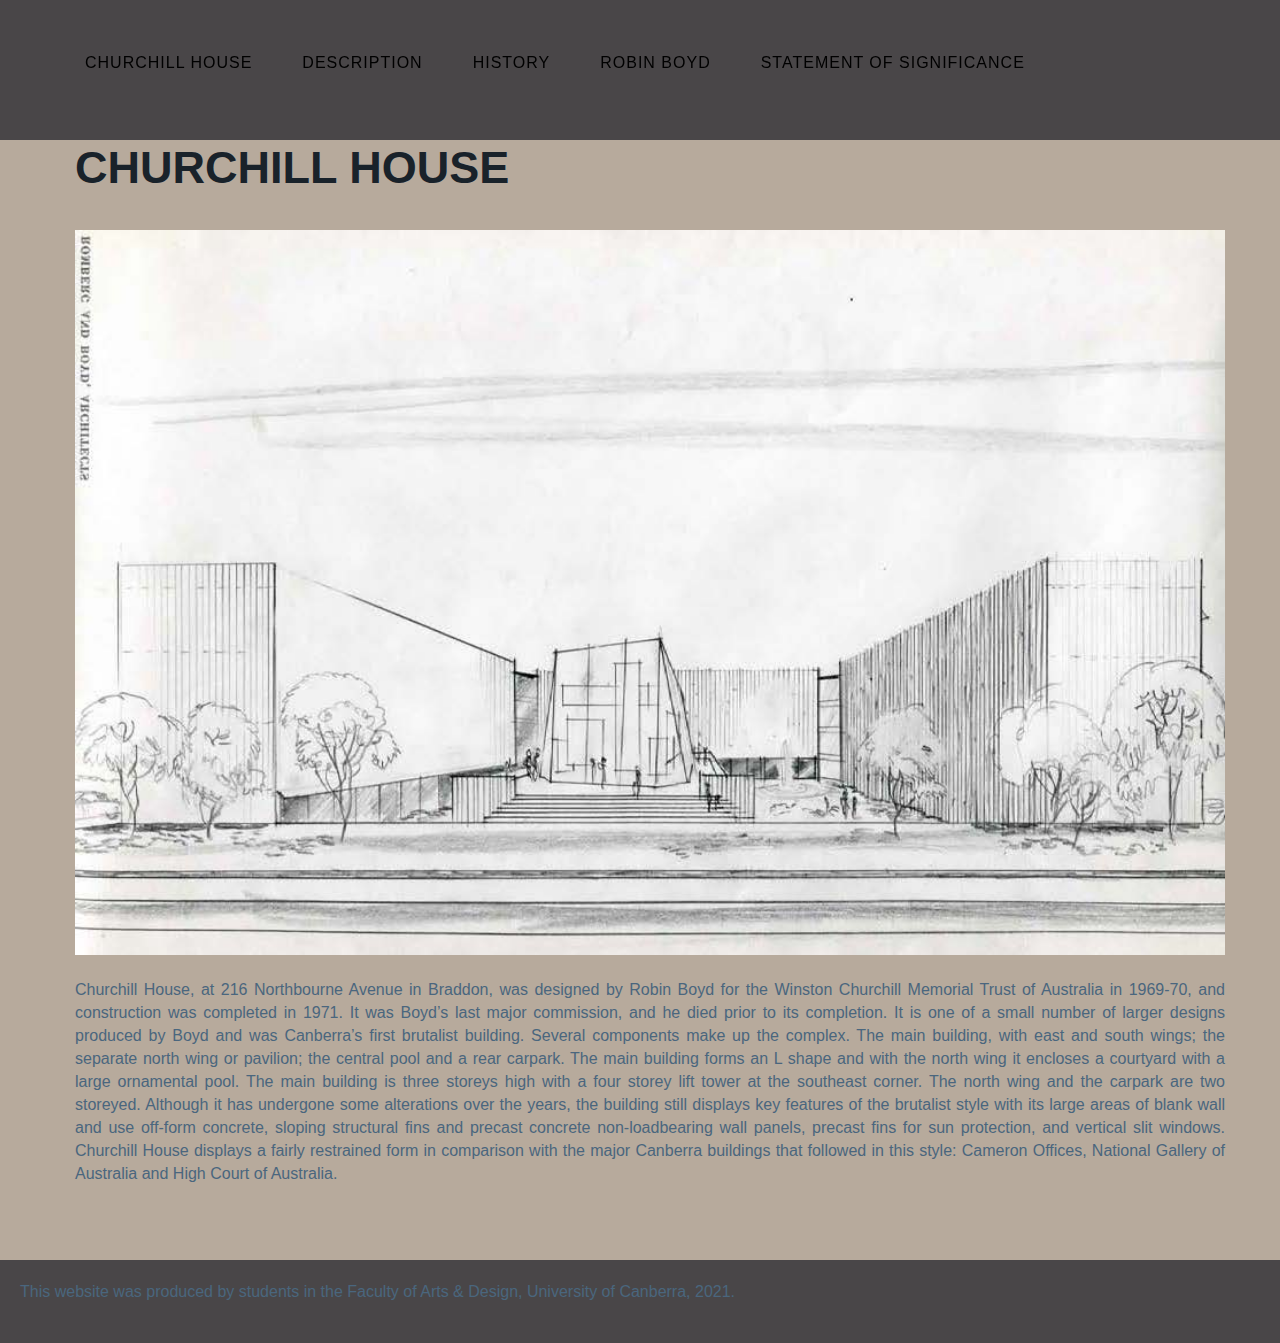
<file: index.html>
<!DOCTYPE html>

<html lang="en">
    <head>
        <title>Churchill House</title>
        <meta charset="utf-8">
        <link href="site/assets/css/reset.css" rel="stylesheet"> 
        <link href="site/assets/css/styles.css" rel="stylesheet"> 

    </head>

    <body> 
        
        <header> 
            <img src="site/assets/img/logo.PNG" alt="logo" class="logo">
            <div class="wrapper"> 
            <a href="index.html"></a>
            <nav> 
                <ul> 
                    <li><a href="index.html">Churchill House</a></li>
                    <li><a href="description.html">Description</a></li>
                    <li><a href="history.html">History</a></li>
                    <li><a href="robinboyd.html">Robin Boyd</a></li>
                    <li><a href="statementofsignificance.html">statement of Significance</a></li>
                </ul>
            </nav>
            </div>
        </header>
       

        <main>
            
            <div class="main">
            <h1>Churchill House</h1>

            <img src="site/assets/img/churchill-house-4.jpg" alt="blueprints" class="heroimg">
            
            <p>Churchill House, at 216 Northbourne Avenue in Braddon, was designed by Robin Boyd for the Winston Churchill Memorial Trust of Australia in 1969-70, and construction was completed in 1971. It was Boyd’s last major commission, and he died prior to its completion. It is one of a small number of larger designs produced by Boyd and was Canberra’s first brutalist building.

                Several components make up the complex. The main building, with east and south wings; the separate north wing or pavilion; the central pool and a rear carpark. The main building forms an L shape and with the north wing it encloses a courtyard with a large ornamental pool. The main building is three storeys high with a four storey lift tower at the southeast corner. The north wing and the carpark are two storeyed.
                
                Although it has undergone some alterations over the years, the building still displays key features of the brutalist style with its large areas of blank wall and use off-form concrete, sloping structural fins and precast concrete non-loadbearing wall panels, precast fins for sun protection, and vertical slit windows. Churchill House displays a fairly restrained form in comparison with the major Canberra buildings that followed in this style: Cameron Offices, National Gallery of Australia and High Court of Australia. </p>
    
            </div>
        </main>

        <footer>
            <p>This website was produced by students in the Faculty of Arts & Design, University of Canberra, 2021.</p>
        </footer>
    
    </body>
</html>
</file>
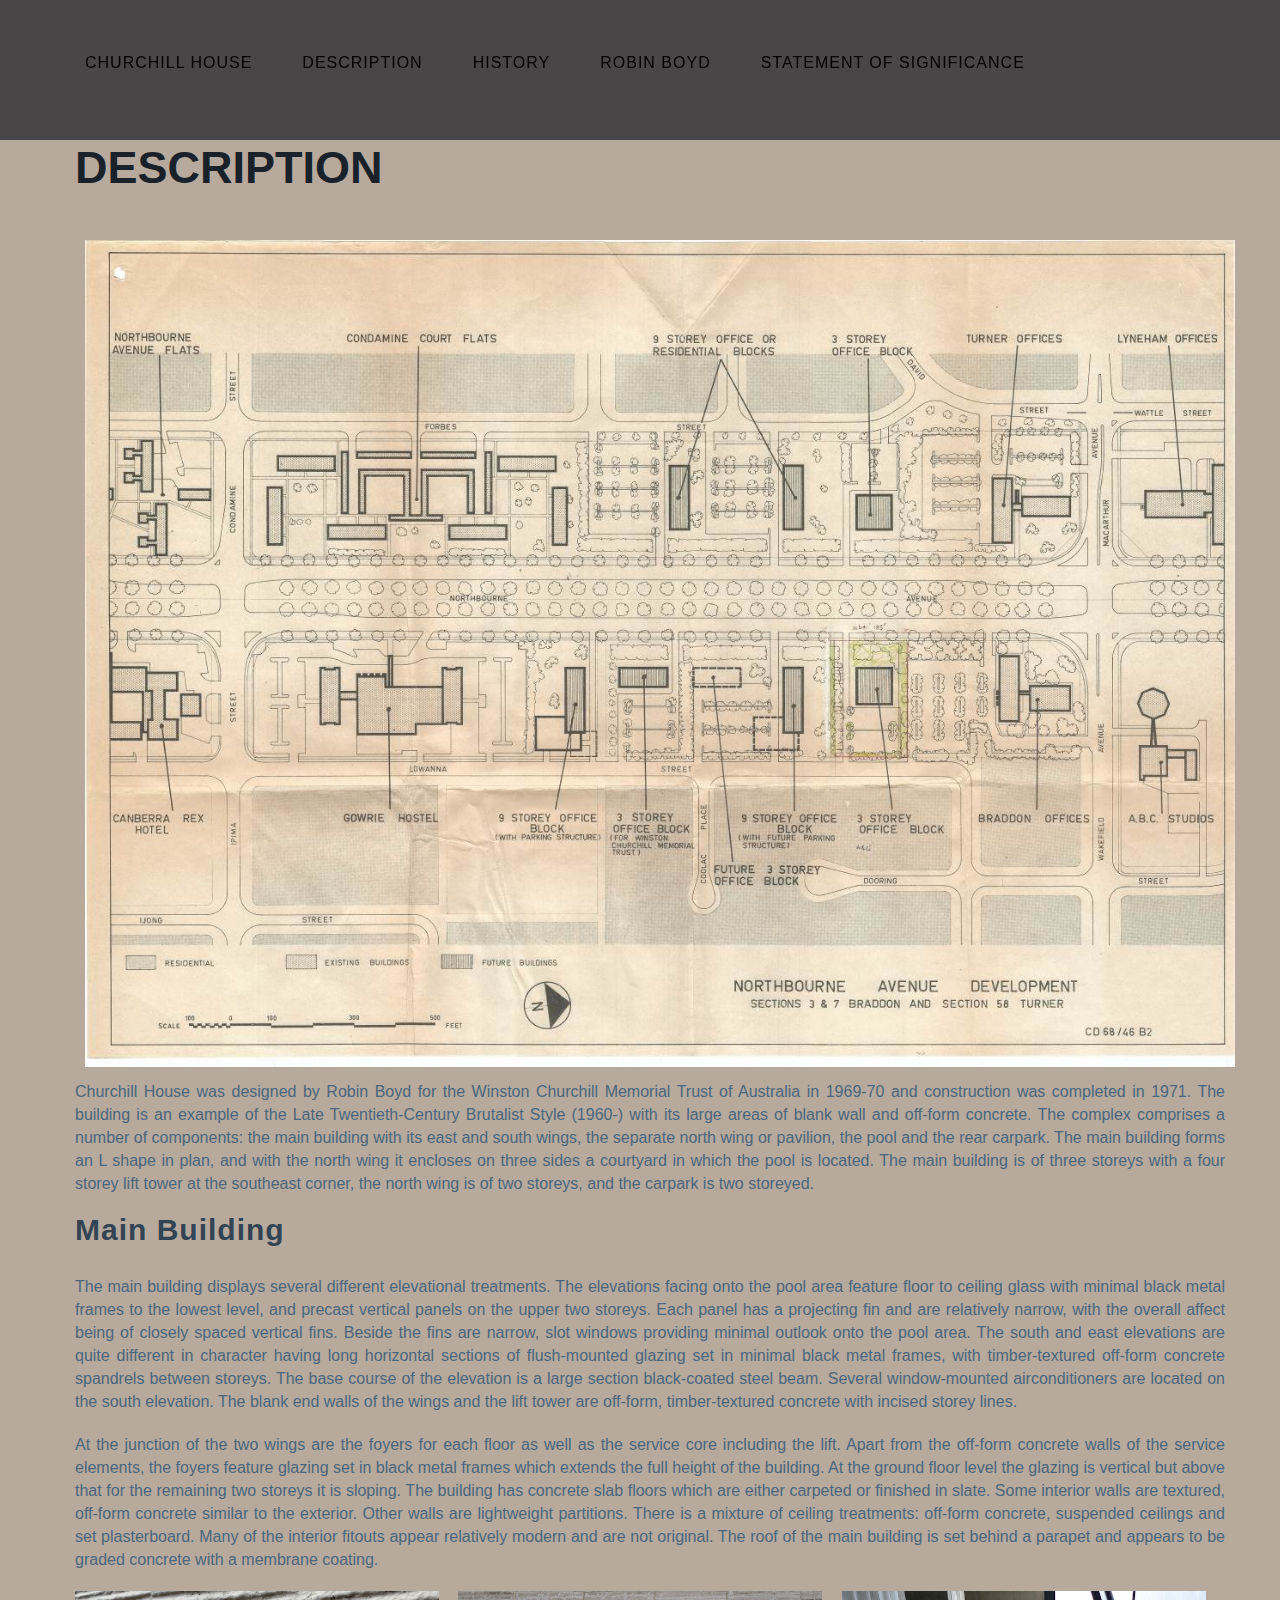
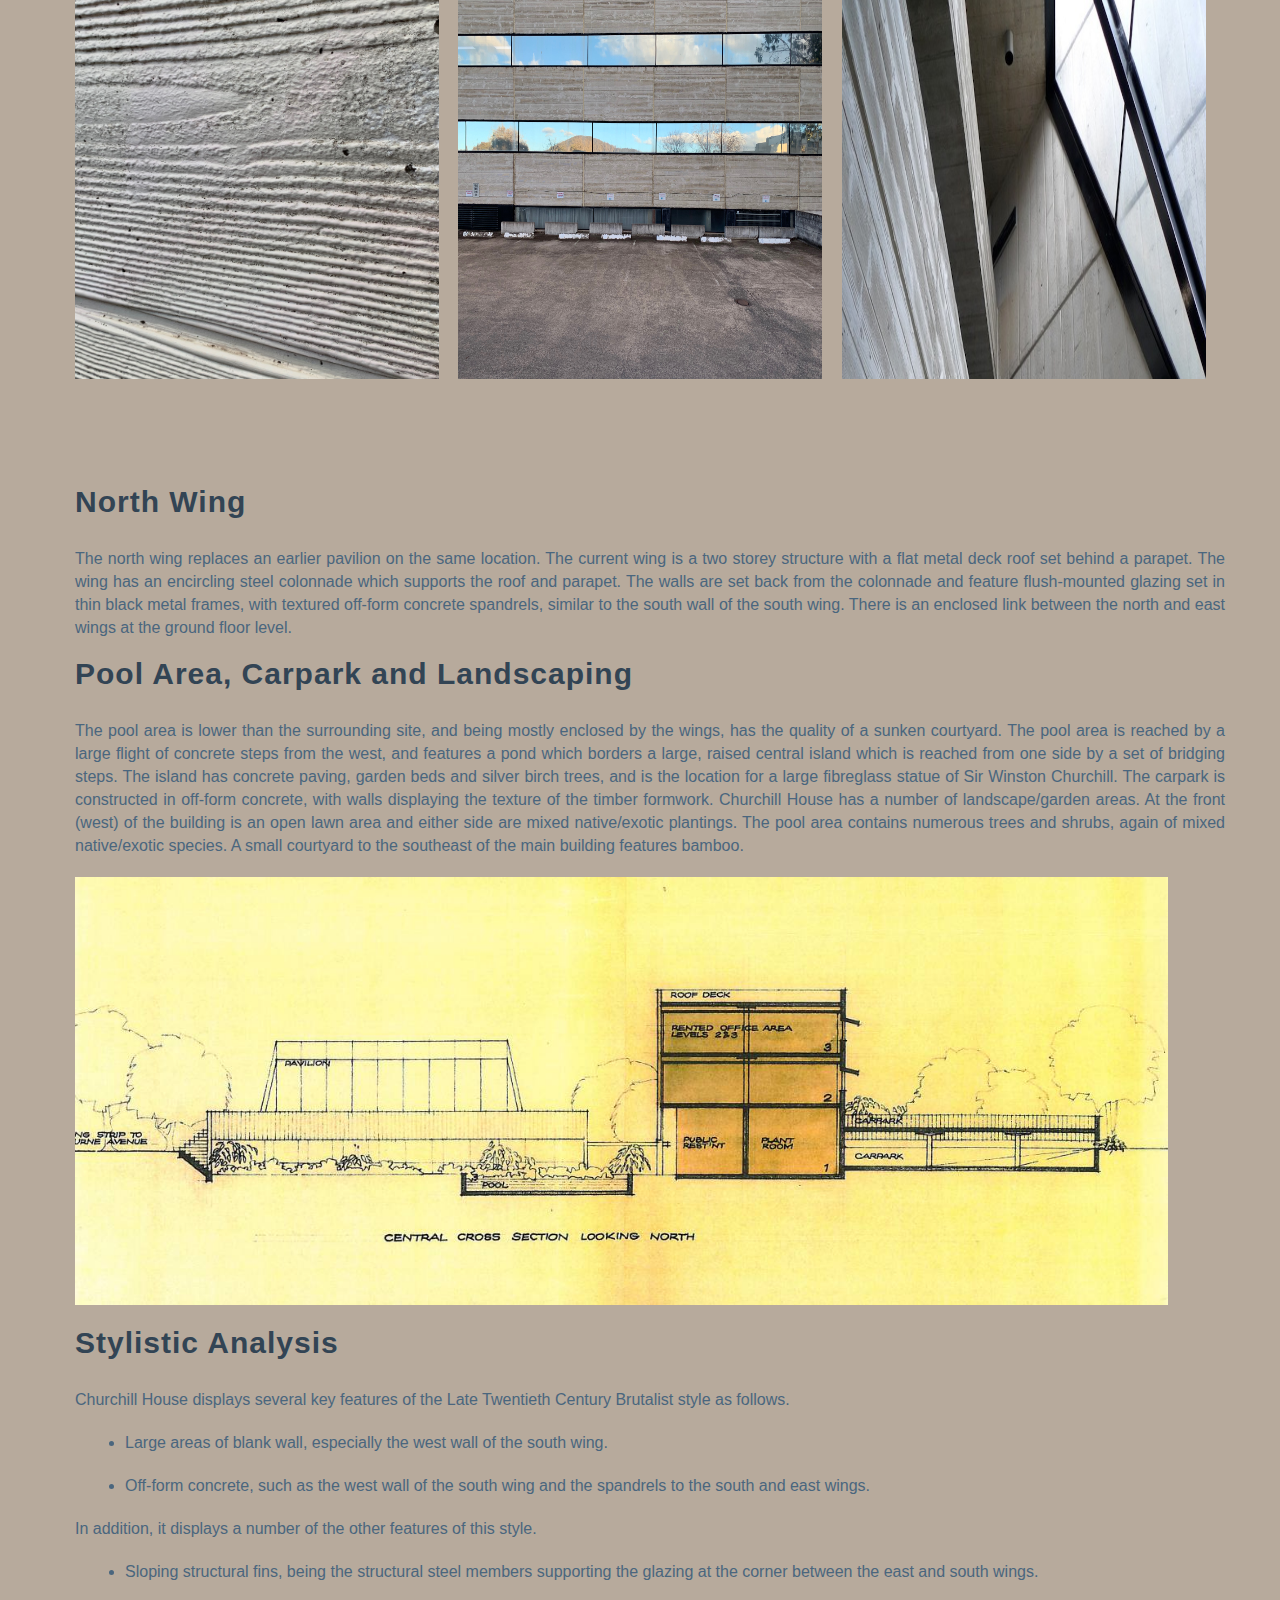
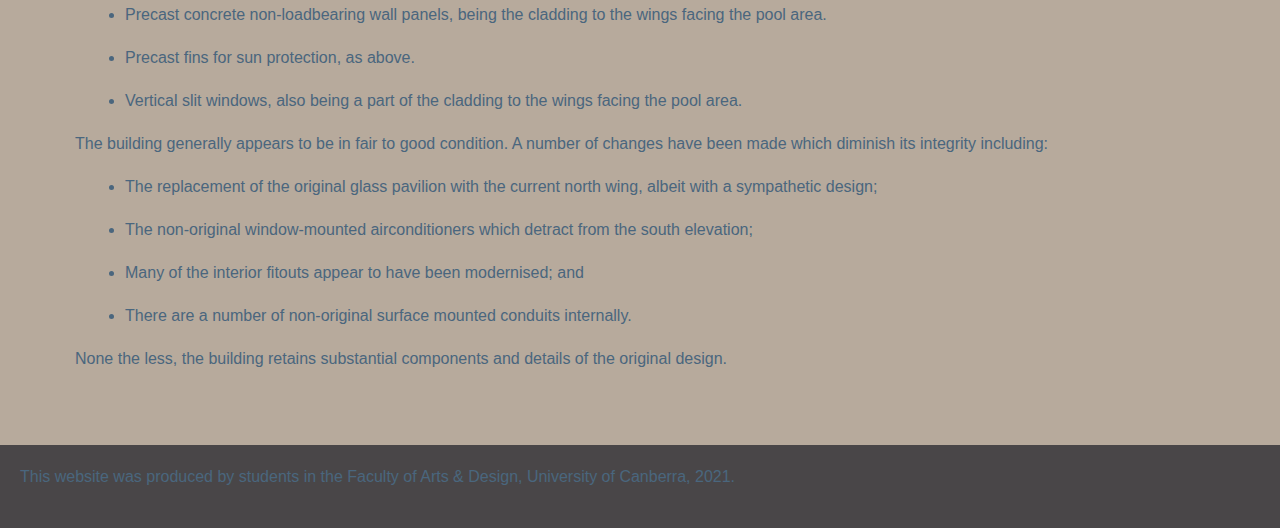
<file: description.html>
<!DOCTYPE html>

<html lang="en">
    <head>
        <title>Churchill House Description</title>
        <meta charset="utf-8">
        <link href="site/assets/css/reset.css" rel="stylesheet"> 
        <link href="site/assets/css/styles.css" rel="stylesheet"> 

    </head>

    <body> 
        
        <header>
            <img src="site/assets/img/logo.PNG" alt="logo" class="logo">
            <div class="wrapper"> 
            <a href="description.html"></a>
            <nav> 
                <ul> 
                    <li><a href="index.html">Churchill House</a></li>
                    <li><a href="description.html">Description</a></li>
                    <li><a href="history.html">History</a></li>
                    <li><a href="robinboyd.html">Robin Boyd</a></li>
                    <li><a href="statementofsignificance.html">statement of Significance</a></li>
                </ul>
            </nav>
            </div>

        </header>

        <main>
            <div class="main">
            <h1>Description</h1>
            <img src="site/assets/img/chh.jpg" alt="blueprint" class="chh">
            <p>
                Churchill House was designed by Robin Boyd for the Winston Churchill Memorial Trust of Australia in 1969-70 and construction was completed in 1971. The building is an example of the Late Twentieth-Century Brutalist Style (1960-) with its large areas of blank wall and off-form concrete.
                
                The complex comprises a number of components: the main building with its east and south wings, the separate north wing or pavilion, the pool and the rear carpark. The main building forms an L shape in plan, and with the north wing it encloses on three sides a courtyard in which the pool is located. The main building is of three storeys with a four storey lift tower at the southeast corner, the north wing is of two storeys, and the carpark is two storeyed. 
            </p>
           
            <h2>Main Building</h2>
            <p>
                The main building displays several different elevational treatments. The elevations facing onto the pool area feature floor to ceiling glass with minimal black metal frames to the lowest level, and precast vertical panels on the upper two storeys. Each panel has a projecting fin and are relatively narrow, with the overall affect being of closely spaced vertical fins. Beside the fins are narrow, slot windows providing minimal outlook onto the pool area.
                
                The south and east elevations are quite different in character having long horizontal sections of flush-mounted glazing set in minimal black metal frames, with timber-textured off-form concrete spandrels between storeys. The base course of the elevation is a large section black-coated steel beam. Several window-mounted airconditioners are located on the south elevation. The blank end walls of the wings and the lift tower are off-form, timber-textured concrete with incised storey lines.
            </p> 
        
            <p>
                At the junction of the two wings are the foyers for each floor as well as the service core including the lift. Apart from the off-form concrete walls of the service elements, the foyers feature glazing set in black metal frames which extends the full height of the building. At the ground floor level the glazing is vertical but above that for the remaining two storeys it is sloping.
                
                The building has concrete slab floors which are either carpeted or finished in slate. Some interior walls are textured, off-form concrete similar to the exterior. Other walls are lightweight partitions. There is a mixture of ceiling treatments: off-form concrete, suspended ceilings and set plasterboard. Many of the interior fitouts appear relatively modern and are not original.
                
                The roof of the main building is set behind a parapet and appears to be graded concrete with a membrane coating.
            </p>    
            <div class="grid">
                <img src="site/assets/img/timber1.jpg" alt= "timber1" class="timber">
                <img src="site/assets/img/timber2.jpg" alt= "timber2" class="timber">
                <img src="site/assets/img/timber3.jpg" alt= "timber3" class="timber">
            </div>

            <h2>North Wing</h2>

            <p>    
                The north wing replaces an earlier pavilion on the same location. The current wing is a two storey structure with a flat metal deck roof set behind a parapet. The wing has an encircling steel colonnade which supports the roof and parapet. The walls are set back from the colonnade and feature flush-mounted glazing set in thin black metal frames, with textured off-form concrete spandrels, similar to the south wall of the south wing. There is an enclosed link between the north and east wings at the ground floor level.
            </p>    
                
            <h2>Pool Area, Carpark and Landscaping</h2>
           
            <p> 
                The pool area is lower than the surrounding site, and being mostly enclosed by the wings, has the quality of a sunken courtyard. The pool area is reached by a large flight of concrete steps from the west, and features a pond which borders a large, raised central island which is reached from one side by a set of bridging steps. The island has concrete paving, garden beds and silver birch trees, and is the location for a large fibreglass statue of Sir Winston Churchill.
                
                The carpark is constructed in off-form concrete, with walls displaying the texture of the timber formwork.
                
                Churchill House has a number of landscape/garden areas. At the front (west) of the building is an open lawn area and either side are mixed native/exotic plantings. The pool area contains numerous trees and shrubs, again of mixed native/exotic species. A small courtyard to the southeast of the main building features bamboo.
            </p>
            <img src="site/assets/img/pool.jpg" alt="pcl" class="pcl">      
                
            <h2>Stylistic Analysis</h2>

            <p> 
                Churchill House displays several key features of the Late Twentieth Century Brutalist style as follows. 
            </p>
                <div class="dotpoint">
                    <p>Large areas of blank wall, especially the west wall of the south wing.</p>
                </div>

                <div class="dotpoint">
                    <p>Off-form concrete, such as the west wall of the south wing and the spandrels to the south and east wings.</p>
                </div>
            <p>
                In addition, it displays a number of the other features of this style.
            </p>
                <div class="dotpoint">
                    <p>Sloping structural fins, being the structural steel members supporting the glazing at the corner between the east and south wings.</p>
                </div>

                <div class="dotpoint">
                    <p>Precast concrete non-loadbearing wall panels, being the cladding to the wings facing the pool area.</p>
                </div>

                <div class="dotpoint">
                    <p>Precast fins for sun protection, as above.</p>
                </div>

                <div class="dotpoint">
                    <p>Vertical slit windows, also being a part of the cladding to the wings facing the pool area.</p>
                </div>
            <p>
                The building generally appears to be in fair to good condition. A number of changes have been made which diminish its integrity including:
            </p>
                <div class="dotpoint">
                    <p>The replacement of the original glass pavilion with the current north wing, albeit with a sympathetic design;</p>
                </div>

                <div class="dotpoint">
                    <p>The non-original window-mounted airconditioners which detract from the south elevation;</p>
                </div>

                <div class="dotpoint">
                    <p>Many of the interior fitouts appear to have been modernised; and</p>
                </div>

                <div class="dotpoint">
                    <p>There are a number of non-original surface mounted conduits internally.</p>
                </div>
            <p>
                None the less, the building retains substantial components and details of the original design.
            </p>    
    
            </div>
        </main>

        <footer>
            <p>This website was produced by students in the Faculty of Arts & Design, University of Canberra, 2021.</p>
        </footer>
    
    </body>
</html>
</file>
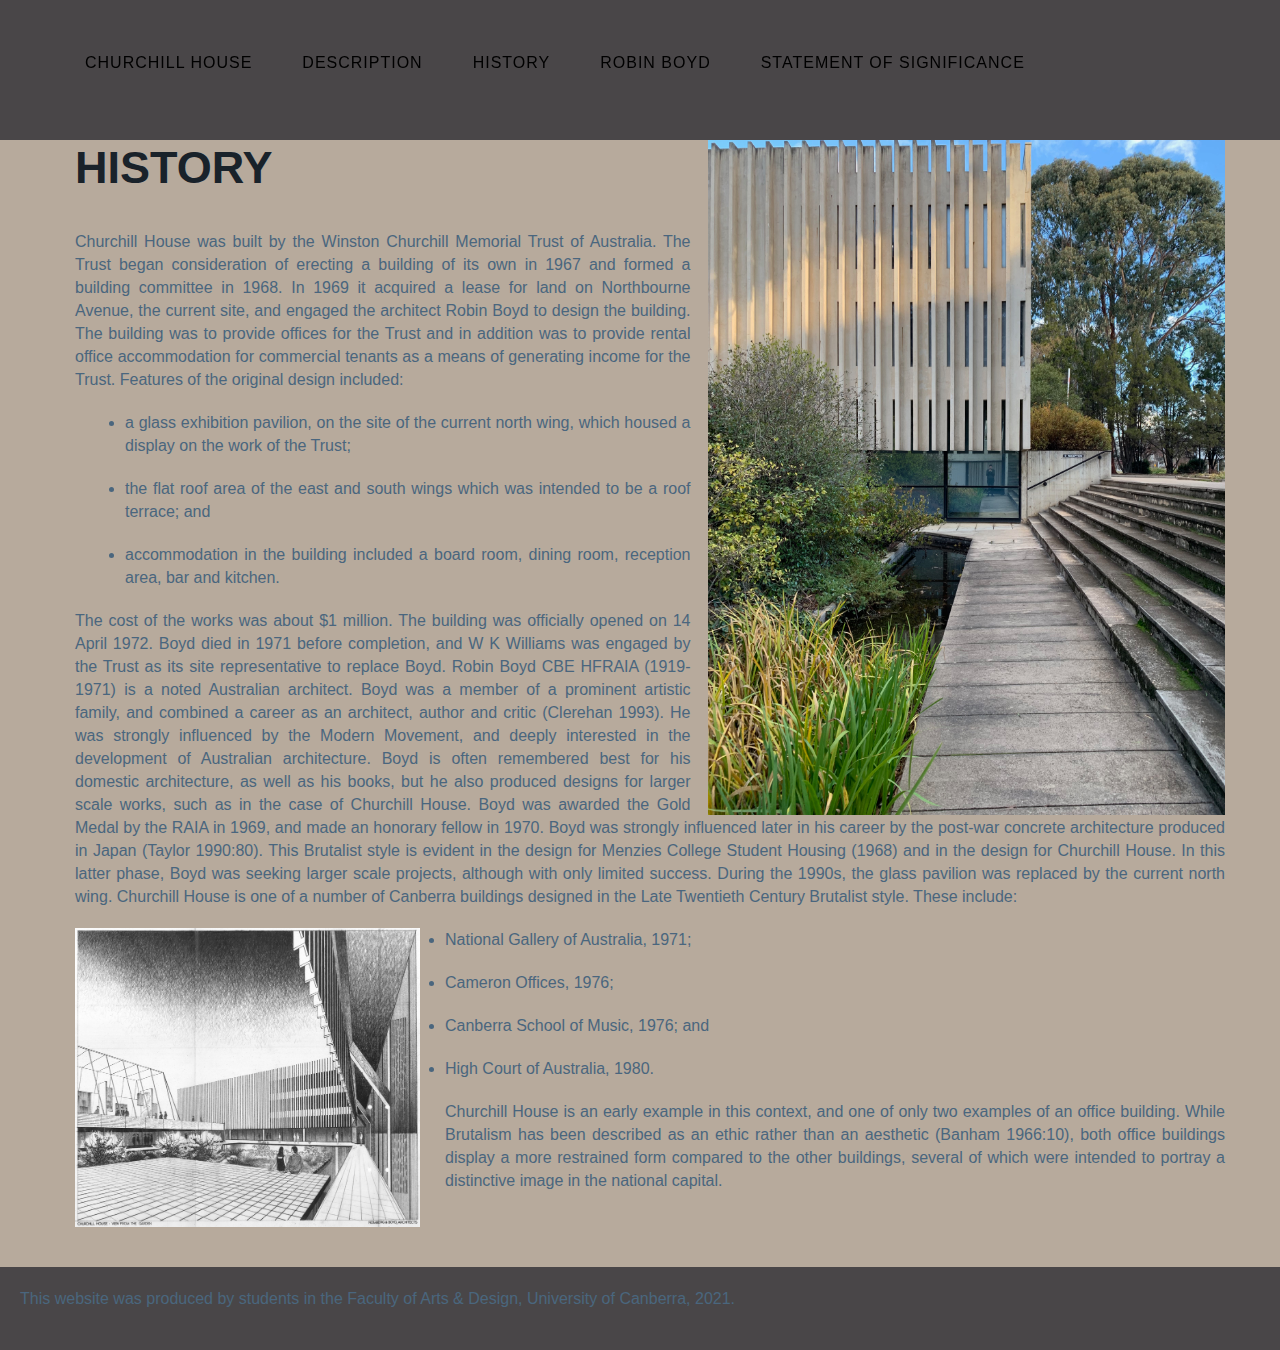
<file: history.html>
<!DOCTYPE html>

<html lang="en">
    <head>
        <title>Churchill House History</title>
        <meta charset="utf-8">
        <link href="site/assets/css/reset.css" rel="stylesheet"> 
        <link href="site/assets/css/styles.css" rel="stylesheet"> 

    </head>

    <body> 
        
        <header>
            <img src="site/assets/img/logo.PNG" alt="logo" class="logo">
            <div class="wrapper"> 
            <a href="history.html"></a>
            <nav> 
                <ul> 
                    <li><a href="index.html">Churchill House</a></li>
                    <li><a href="description.html">Description</a></li>
                    <li><a href="history.html">History</a></li>
                    <li><a href="robinboyd.html">Robin Boyd</a></li>
                    <li><a href="statementofsignificance.html">statement of Significance</a></li>
                </ul>
            </nav>


            </div>
        </header>

        <main>
            
            <div class="main">
            <img src="site/assets/img/churchill-house-32.jpg" alt="churchillhouse" class="ch32">
            <h1>History</h1>

            <p>
                Churchill House was built by the Winston Churchill Memorial Trust of Australia. The Trust began consideration of erecting a building of its own in 1967 and formed a building committee in 1968. In 1969 it acquired a lease for land on Northbourne Avenue, the current site, and engaged the architect Robin Boyd to design the building.

                The building was to provide offices for the Trust and in addition was to provide rental office accommodation for commercial tenants as a means of generating income for the Trust. Features of the original design included:
                
            </p>

            <div class="dotpoint">
                <p>a glass exhibition pavilion, on the site of the current north wing, which housed a display on the work of the Trust;</p>
            </div>

            <div class="dotpoint">
                <p>the flat roof area of the east and south wings which was intended to be a roof terrace; and</p>
            </div>
            
            <div class="dotpoint">
                <p>accommodation in the building included a board room, dining room, reception area, bar and kitchen.</p>
            </div>
                
            <p>
                The cost of the works was about $1 million. The building was officially opened on 14 April 1972.
                
                Boyd died in 1971 before completion, and W K Williams was engaged by the Trust as its site representative to replace Boyd.
                
                Robin Boyd CBE HFRAIA (1919-1971) is a noted Australian architect. Boyd was a member of a prominent artistic family, and combined a career as an architect, author and critic (Clerehan 1993). He was strongly influenced by the Modern Movement, and deeply interested in the development of Australian architecture. Boyd is often remembered best for his domestic architecture, as well as his books, but he also produced designs for larger scale works, such as in the case of Churchill House. Boyd was awarded the Gold Medal by the RAIA in 1969, and made an honorary fellow in 1970.
                
                Boyd was strongly influenced later in his career by the post-war concrete architecture produced in Japan (Taylor 1990:80). This Brutalist style is evident in the design for Menzies College Student Housing (1968) and in the design for Churchill House. In this latter phase, Boyd was seeking larger scale projects, although with only limited success.
                
                During the 1990s, the glass pavilion was replaced by the current north wing.
                
                Churchill House is one of a number of Canberra buildings designed in the Late Twentieth Century Brutalist style. These include:
                
            </p>
            <img src="site/assets/img/churchill-house-5.png" alt="ch5" class="ch5">  
            <div class="dotpoint">
                <p>National Gallery of Australia, 1971;</p>
            </div>

            <div class="dotpoint">
                <p>Cameron Offices, 1976;</p>
            </div>

            <div class="dotpoint">
                <p>Canberra School of Music, 1976; and</p>
            </div>

            <div class="dotpoint">
                <p>High Court of Australia, 1980.</p>
            </div>

            <p>
                Churchill House is an early example in this context, and one of only two examples of an office building. While Brutalism has been described as an ethic rather than an aesthetic (Banham 1966:10), both office buildings display a more restrained form compared to the other buildings, several of which were intended to portray a distinctive image in the national capital.
            </p>      
        </div>
        </main>

        <footer>
            <p>This website was produced by students in the Faculty of Arts & Design, University of Canberra, 2021.</p>
        </footer>
    
    </body>
</html>
</file>
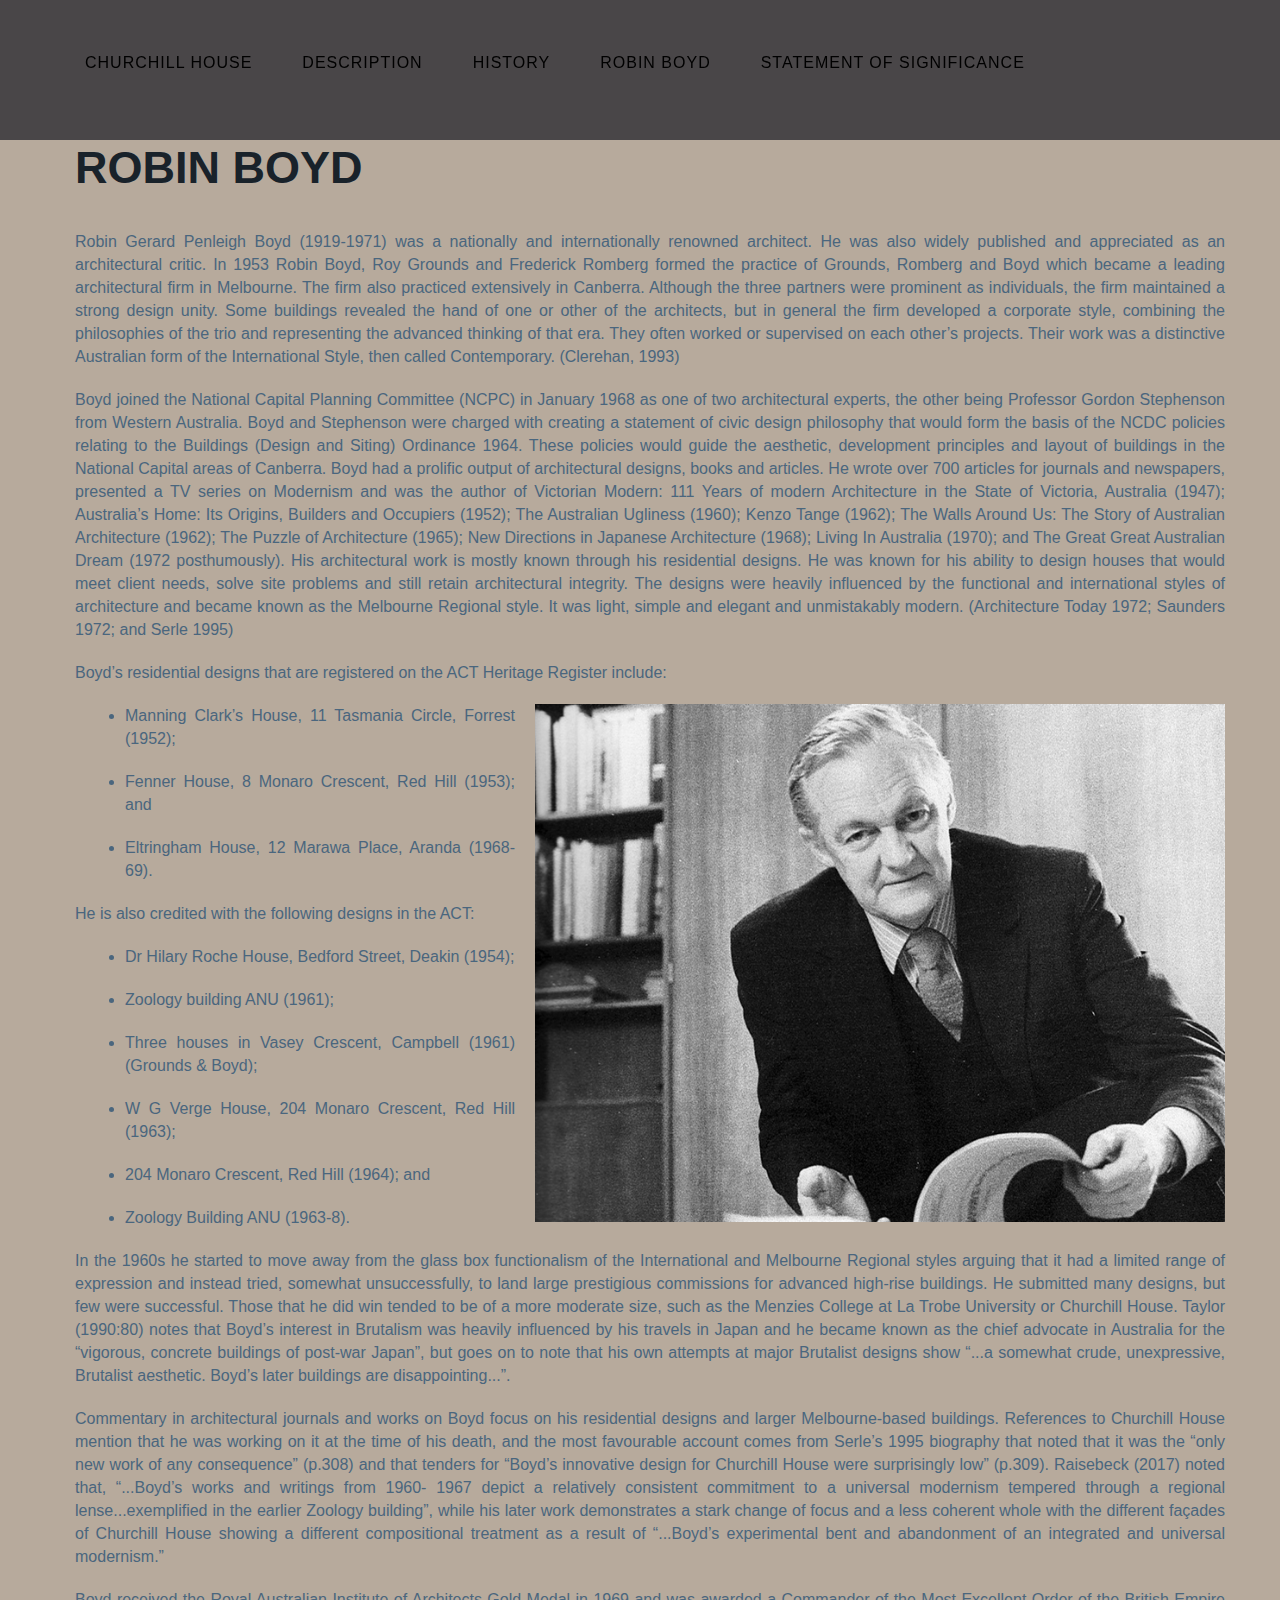
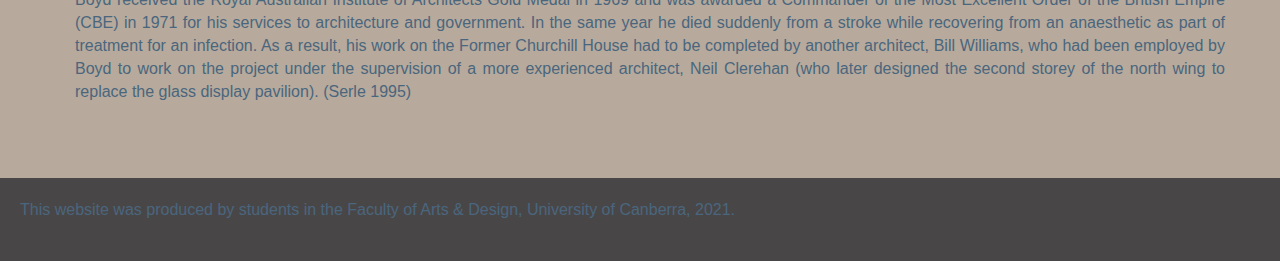
<file: robinboyd.html>
<!DOCTYPE html>

<html lang="en">
    <head>
        <title>Robin Boyd</title>
        <meta charset="utf-8">
        <link href="site/assets/css/reset.css" rel="stylesheet"> 
        <link href="site/assets/css/styles.css" rel="stylesheet"> 

    </head>

    <body> 
        
        <header>
            <img src="site/assets/img/logo.PNG" alt="logo" class="logo">
            <div class="wrapper"> 
            <a href="robinboyd.html"></a>
            <nav> 
                <ul> 
                    <li><a href="index.html">Churchill House</a></li>
                    <li><a href="description.html">Description</a></li>
                    <li><a href="history.html">History</a></li>
                    <li><a href="robinboyd.html">Robin Boyd</a></li>
                    <li><a href="statementofsignificance.html">statement of Significance</a></li>
                </ul>
            </nav>
            </div>

        </header>

        <main>
            
            <div class="main">
            <h1>Robin Boyd</h1>

            <p>
                Robin Gerard Penleigh Boyd (1919-1971) was a nationally and internationally renowned architect. He was also widely published and appreciated as an architectural critic. In 1953 Robin Boyd, Roy Grounds and Frederick Romberg formed the practice of Grounds, Romberg and Boyd which became a leading architectural firm in Melbourne. The firm also practiced extensively in Canberra.

                Although the three partners were prominent as individuals, the firm maintained a strong design unity. Some buildings revealed the hand of one or other of the architects, but in general the firm developed a corporate style, combining the philosophies of the trio and representing the advanced thinking of that era. They often worked or supervised on each other’s projects. Their work was a distinctive Australian form of the International Style, then called Contemporary. (Clerehan, 1993)
            </p>
            <p> 
                Boyd joined the National Capital Planning Committee (NCPC) in January 1968 as one of two architectural experts, the other being Professor Gordon Stephenson from Western Australia. Boyd and Stephenson were charged with creating a statement of civic design philosophy that would form the basis of the NCDC policies relating to the Buildings (Design and Siting) Ordinance 1964. These policies would guide the aesthetic, development principles and layout of buildings in the National Capital areas of Canberra.

                Boyd had a prolific output of architectural designs, books and articles. He wrote over 700 articles for journals and newspapers, presented a TV series on Modernism and was the author of Victorian Modern: 111 Years of modern Architecture in the State of Victoria, Australia (1947); Australia’s Home: Its Origins, Builders and Occupiers (1952); The Australian Ugliness (1960); Kenzo Tange (1962); The Walls Around Us: The Story of Australian Architecture (1962); The Puzzle of Architecture (1965); New Directions in Japanese Architecture (1968); Living In Australia (1970); and The Great Great Australian Dream (1972 posthumously). 

                His architectural work is mostly known through his residential designs. He was known for his ability to design houses that would meet client needs, solve site problems and still retain architectural integrity. The designs were heavily influenced by the functional and international styles of architecture and became known as the Melbourne Regional style. It was light, simple and elegant and unmistakably modern. (Architecture Today 1972; Saunders 1972; and Serle 1995)
            </p>   
            
            <p>
                Boyd’s residential designs that are registered on the ACT Heritage Register include:
            </p>
            <img src="site/assets/img/extra2-robin-boyd-portrait-copyright-Mark-Strizic.jpg" alt="RobinB" class="robinimg"> 
                <div class="dotpoint">
                    <p>Manning Clark’s House, 11 Tasmania Circle, Forrest (1952);</p>
                </div>
                
                <div class="dotpoint">
                    <p>Fenner House, 8 Monaro Crescent, Red Hill (1953); and</p>
                </div>
                
                <div class="dotpoint">
                    <p>Eltringham House, 12 Marawa Place, Aranda (1968-69).</p>
                </div>
            
            <p>
                He is also credited with the following designs in the ACT:
            </p>  
                
                <div class="dotpoint">
                    <p>Dr Hilary Roche House, Bedford Street, Deakin (1954);</p>
                </div>
                
                <div class="dotpoint">
                    <p>Zoology building ANU (1961);</p>
                </div>
                
                <div class="dotpoint">
                    <p>Three houses in Vasey Crescent, Campbell (1961) (Grounds & Boyd);</p>
                </div>

                <div class="dotpoint">
                    <p>W G Verge House, 204 Monaro Crescent, Red Hill (1963);</p>
                </div>

                <div class="dotpoint">
                    <p>204 Monaro Crescent, Red Hill (1964); and </p>
                </div>

                <div class="dotpoint">
                    <p>Zoology Building ANU (1963-8).</p>
                </div>
            
            <p>
                In the 1960s he started to move away from the glass box functionalism of the International and Melbourne Regional styles arguing that it had a limited range of expression and instead tried, somewhat unsuccessfully, to land large prestigious commissions for advanced high-rise buildings. He submitted many designs, but few were successful. Those that he did win tended to be of a more moderate size, such as the Menzies College at La Trobe University or Churchill House. Taylor (1990:80) notes that Boyd’s interest in Brutalism was heavily influenced by his travels in Japan and he became known as the chief advocate in Australia for the “vigorous, concrete buildings of post-war Japan”, but goes on to note that his own attempts at major Brutalist designs show “...a somewhat crude, unexpressive, Brutalist aesthetic. 

                Boyd’s later buildings are disappointing...”. 
            </p>
            
            <p>
                Commentary in architectural journals and works on Boyd focus on his residential designs and larger Melbourne-based buildings. References to Churchill House mention that he was working on it at the time of his death, and the most favourable account comes from Serle’s 1995 biography that noted that it was the “only new work of any consequence” (p.308) and that tenders for “Boyd’s innovative design for Churchill House were surprisingly low” (p.309). 
                Raisebeck (2017) noted that, “...Boyd’s works and writings from 1960- 1967 depict a relatively consistent commitment to a universal modernism tempered through a regional lense...exemplified in the earlier Zoology building”, while his later work demonstrates a stark change of focus and a less coherent whole with the different façades of Churchill House showing a different compositional treatment as a result of “...Boyd’s experimental bent and abandonment of an integrated and universal modernism.”
            </p>

            <p>    
                Boyd received the Royal Australian Institute of Architects Gold Medal in 1969 and was awarded a Commander of the Most Excellent Order of the British Empire (CBE) in 1971 for his services to architecture and government. In the same year he died suddenly from a stroke while recovering from an anaesthetic as part of treatment for an infection. As a result, his work on the Former Churchill House had to be completed by another architect, Bill Williams, who had been employed by Boyd to work on the project under the supervision of a more experienced architect, Neil Clerehan (who later designed the second storey of the north wing to replace the glass display pavilion). (Serle 1995)

            </p>
    
            </div>
        </main>

        <footer>
            <p>This website was produced by students in the Faculty of Arts & Design, University of Canberra, 2021.</p>
        </footer>
    
    </body>
</html>
</file>
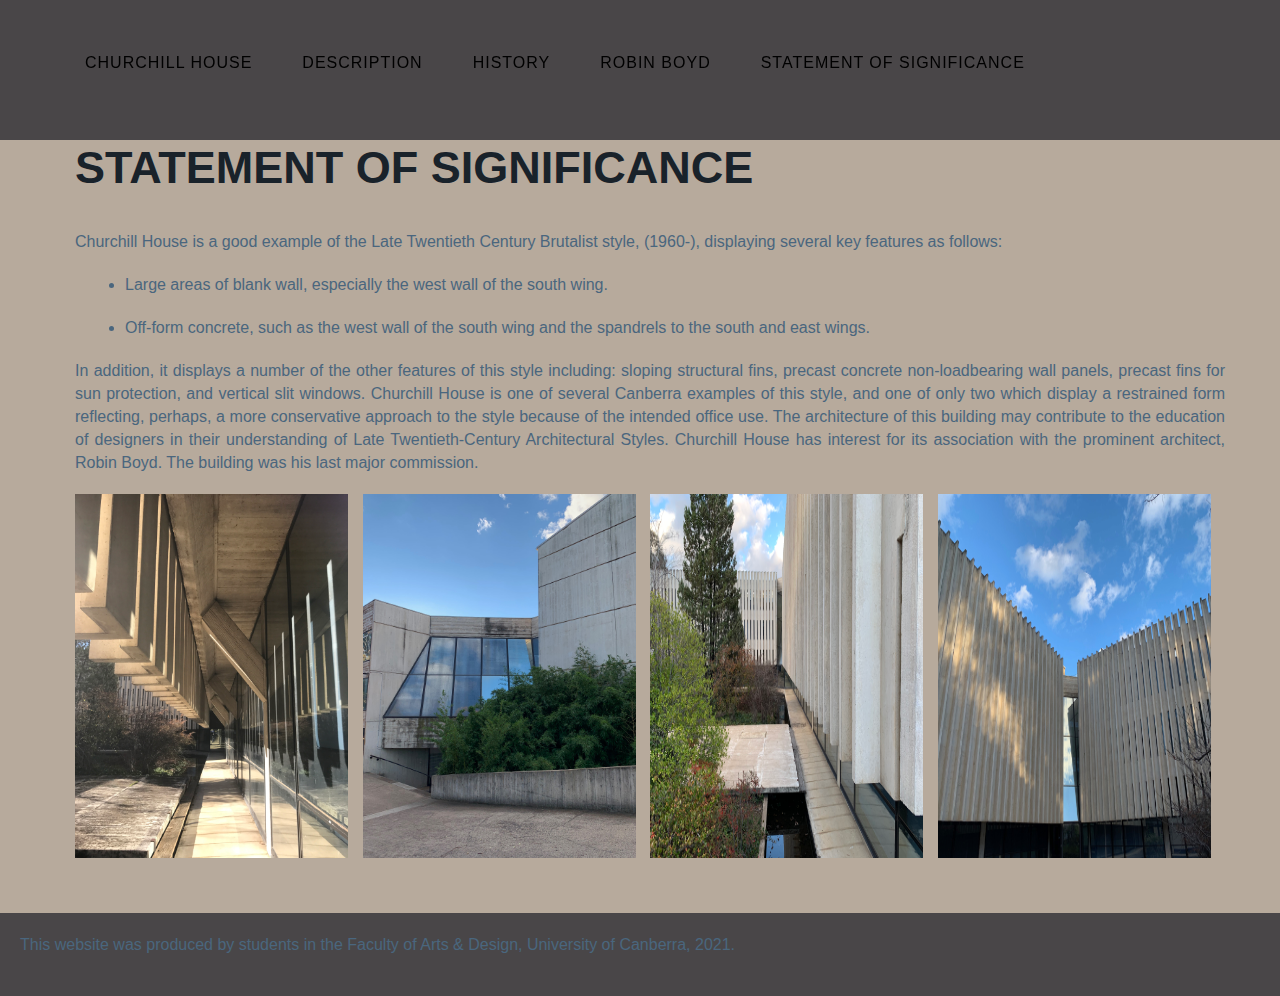
<file: statementofsignificance.html>
<!DOCTYPE html>

<html lang="en">
    <head>
        <title>Churchill House Statement of Significance</title>
        <meta charset="utf-8">
        <link href="site/assets/css/reset.css" rel="stylesheet"> 
        <link href="site/assets/css/styles.css" rel="stylesheet"> 

    </head>

    <body> 
        
        <header>
            <img src="site/assets/img/logo.PNG" alt="logo" class="logo">
            <div class="wrapper"> 
            <a href="statementofsignificance.html"></a>
            <nav> 
                <ul> 
                    <li><a href="index.html">Churchill House</a></li>
                    <li><a href="description.html">Description</a></li>
                    <li><a href="history.html">History</a></li>
                    <li><a href="robinboyd.html">Robin Boyd</a></li>
                    <li><a href="statementofsignificance.html">statement of Significance</a></li>
                </ul>

            </nav>


            </div>
        </header>

        <main>
            <div class="main">
            <h1>Statement of Significance</h1>

            <p>
                Churchill House is a good example of the Late Twentieth Century Brutalist style, (1960-), displaying several key features as follows:
            </p>
            
                <div class="dotpoint">
                    <p>Large areas of blank wall, especially the west wall of the south wing.</p>
                </div>

                <div class="dotpoint">
                    <p>Off-form concrete, such as the west wall of the south wing and the spandrels to the south and east wings.</p>
                </div>

            <p>
                In addition, it displays a number of the other features of this style including: sloping structural fins, precast concrete non-loadbearing wall panels, precast fins for sun protection, and vertical slit windows. Churchill House is one of several Canberra examples of this style, and one of only two which display a restrained form reflecting, perhaps, a more conservative approach to the style because of the intended office use.

                The architecture of this building may contribute to the education of designers in their understanding of Late Twentieth-Century Architectural Styles.

                Churchill House has interest for its association with the prominent architect, Robin Boyd. The building was his last major commission.
            </p>
                <div class="grid2">
                    <img src="site/assets/img/churchill-house-21.jpg" alt="ch21" class="sosgrid">
                    <img src="site/assets/img/churchill-house-45.jpg" alt="ch45" class="sosgrid">
                    <img src="site/assets/img/churchill-house-28.jpg" alt="ch28" class="sosgrid">
                    <img src="site/assets/img/churchill-house-36.jpg" alt="ch36" class="sosgrid">
                </div>
            </div>
        </main>

        <footer>
            <p>This website was produced by students in the Faculty of Arts & Design, University of Canberra, 2021.</p>
        </footer>
    
    </body>
</html>
</file>
<file: site/assets/css/styles.css>
body { 
    background-color:#b7aa9c;
    color:#4a667e; 

    font-family: arial, helvetica, sans-serif; 
    font-size: 16px; 
}

/* Typography */
h1, 
h2, 
h3, 
h4, 
h5, 
h6 { 
    font-family: sans-serif;
    margin:10px 0 20px 0;
}

h1 {
    text-align: center;
    font-weight: bold;
    text-transform: uppercase;
    padding-bottom: 20px;
    padding-top: 10px;
    display: inline-block; 
    font-size: 45px;
    color: #19222a;
}

h2 {
    font-size: 30px;
    font-weight: bold;
    border-bottom:1px #ffffff;
    padding-bottom: 10px;
    letter-spacing: 1px;
    color: #324454;
}

h3 {
    font-size: 18px;
}
p { 
    font-size: 16px;
    line-height: 23px; 
    margin-bottom: 20px;
}


/* anchor styles*/
a{
    color: #ffffff;
    text-decoration: none; 
}
a:hover{
    text-decoration: underline;
}
a:visited{
    color: #efd5b8;
}
a:active{
    color: #918c90;
}

/* Main containers */ 


header {
    background-color: #494648; 
    height: 65px;
    width: 1320px;
    padding: 20px;
    position: fixed;


}

nav {
    padding: 35px; 

}

nav ul {
    position: fixed; 
    

}

nav ul li { 
    display: inline;
    font-size: 16px;
    background:#494648;
    padding: 10px;


}

nav ul li a { 
    color: #000000;
    text-decoration: none;
    padding: 10px 15px;
    text-transform: uppercase;
    letter-spacing: 1px;

}

nav ul li a:hover { 
    background-color: #25333f;
    text-decoration: none;
    
}


main {
    padding: 55px; 
    text-align: justify;
}

footer {
    background-color: #494648;
    padding: 20px;
}

/* classes*/ 

.wrapper {
    width: 980px;
    margin: 0 auto;
}

.main {
    margin-left: 20px;
    margin-top: 70px;

}

.dotpoint {
    display: list-item;
    margin-left: 50px;
    list-style-type:disc;

}

.grid {

    display:grid;
    grid-template-columns: 1fr 1fr 1fr;  
    justify-self: center;
}

.grid2 {
    display:grid;
    grid-template-columns: 1fr 1fr 1fr 1fr;
    justify-self: center;
}

/*image classes*/
.logo{
    width: 9.5%;
    height: 100%;
    float:left;
    padding-left: 10px;
}
.heroimg {
    width: 100%;
    height: 95%;
    padding-bottom: 20px; 
    margin: 0; 
} 

.robinimg {
    width: 60%;
    height: 30%;
    padding-left: 20px;
    padding-bottom: 20px;
    margin: 0;
    float: right;

}

.chh {
    width: 100%;
    height: 92%;
    padding: 10px; 
    margin: 0;
}

.ch32 {
    width: 45%;
    height: 20%;
    padding-left: 17px; 
    margin: 0;
    float: right;
}

.timber {
    width: 95%;
    height: 80%;
}


.pcl {
    width:95%;
    padding-bottom: 10px;
}

.ch5 {
    width: 30%;
    height: 20%;
    float:left;
    padding-right: 25px;
}

.sosgrid {
    width: 95%;
    height: 100%;

}

/*media query*/

@media screen and (max-width:1320px) {
    nav ul li { 
        display: inline;
        font-size: 16px;
        background:#494648;
        padding-top: 0px;
        padding-bottom: 12px;
        float:left;
    }   
    header {
        background-color: #494648; 
        height: 100px;
        width: 1320px;
        padding-top: 20px;
        position: fixed;
    }
    .wrapper {
        width: 980px;
        margin-left: 5px;
    }

    .logo {
        display:none;
    }
}
</file>
